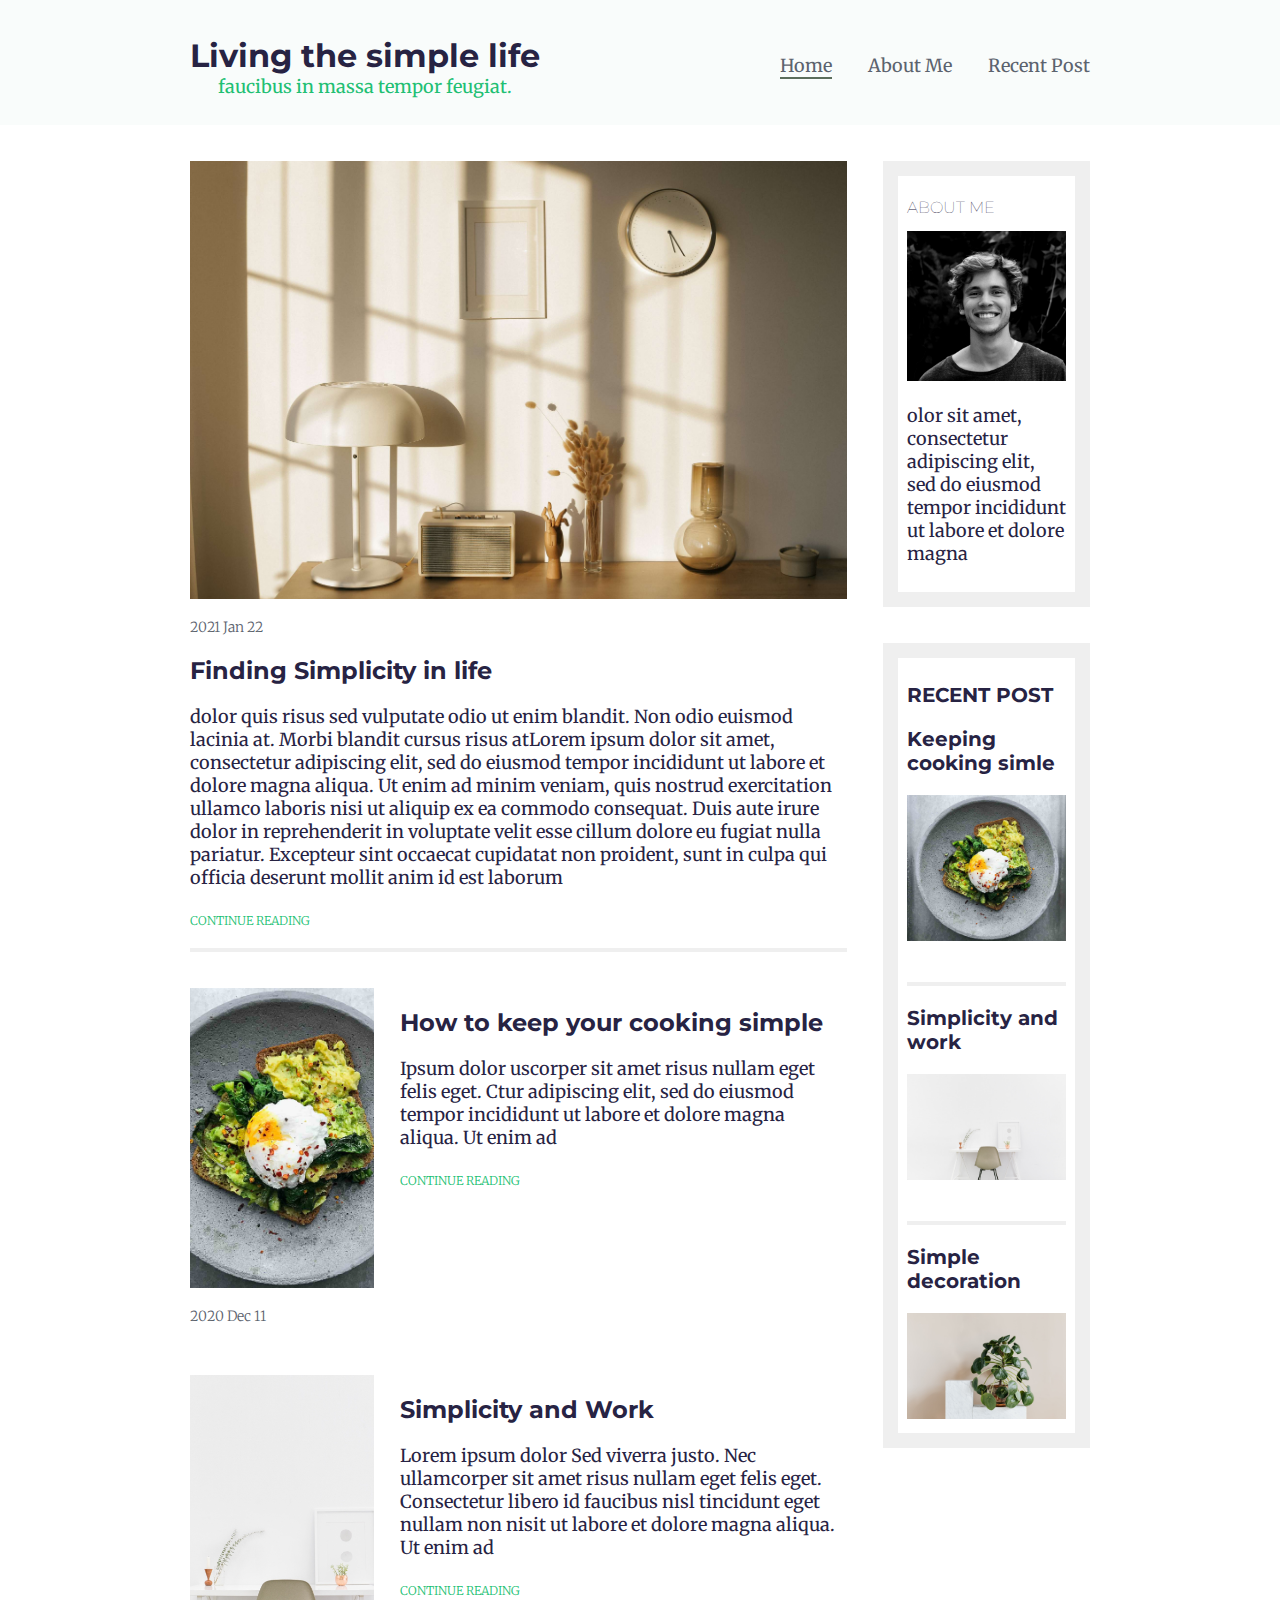
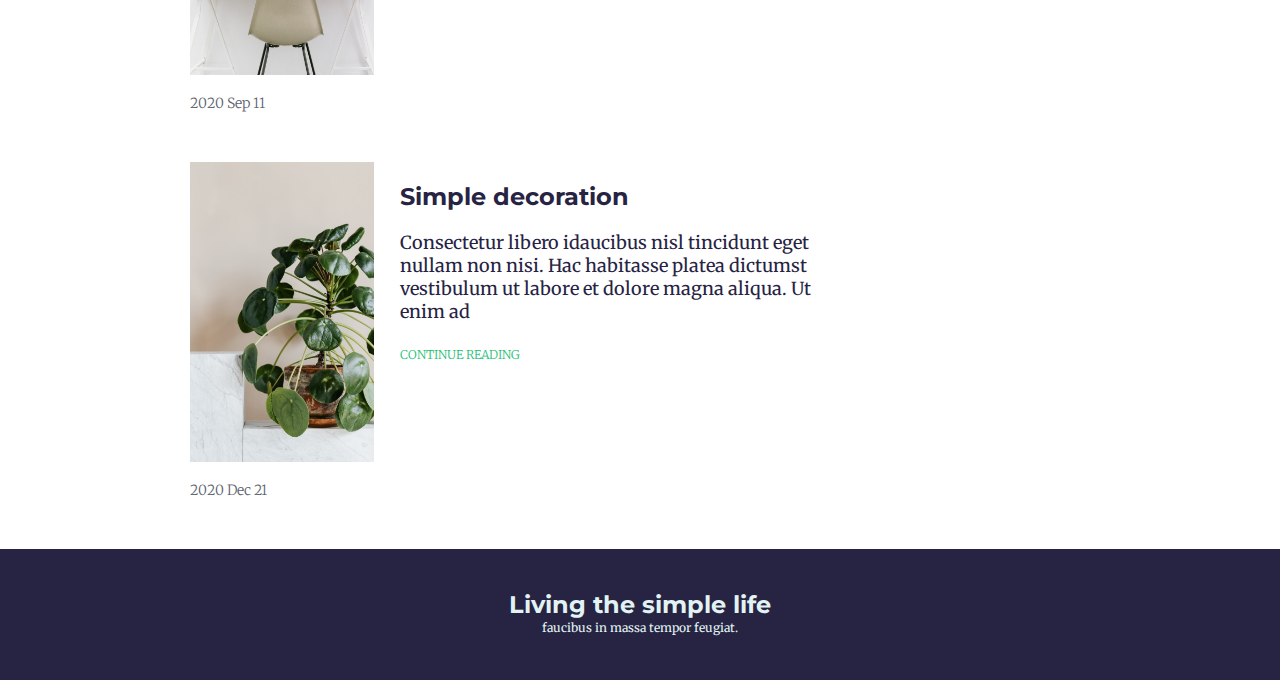
<file: index.html>
<!DOCTYPE html>
<html lang="en" dir="ltr">
  <head>
    <meta charset="utf-8">
    <meta name="viewport" content="width=device-width intial-scale=1">
    <link rel="stylesheet" href="stylesheet.css">
    <!-- google fonts -->
    <link rel="preconnect" href="https://fonts.gstatic.com">
    <link href="https://fonts.googleapis.com/css2?family=Lora:wght@700&family=Merriweather&family=Montserrat&display=swap" rel="stylesheet">
    <title>Blog page</title>
  </head>
  <body>
    <header >
      <div class="container container-navbar">
      <div class="heading">
        <h1 class="slogon">Living the simple life</h1>
        <p class="subtitle">faucibus in massa tempor feugiat.</p>
        <nav>
      </div>
      <nav>
        <ul>
          <li class="list-item"><a class="list-link current-page" href="#">Home</a></li>
          <li class="list-item"><a class="list-link"  href="about.html">About Me</a></li>
          <li class="list-item"><a class="list-link" href="recent.html">Recent Post</a></li>
        </ul>
      </nav>
    </div><!--closing conatiner-->
  </header>

  <div class="container">
    <main class="container-main" >
      <article class="article-main">
        <div class="article-now">
          <img src="img/wall-img.jpg" alt="white-wall-image">
          <p class="article-info">2021 Jan 22</p>
          <h2 class="article-title">Finding Simplicity in life</h2>
          <p>dolor quis risus sed vulputate odio ut enim blandit. Non odio euismod lacinia at. Morbi blandit cursus risus atLorem ipsum dolor sit amet, consectetur adipiscing elit, sed do eiusmod tempor incididunt ut labore et dolore magna aliqua. Ut enim ad minim veniam, quis nostrud exercitation ullamco laboris nisi ut aliquip ex ea commodo consequat. Duis aute irure dolor in reprehenderit in voluptate velit esse cillum dolore eu fugiat nulla pariatur. Excepteur sint occaecat cupidatat non proident, sunt in culpa qui officia deserunt mollit anim id est laborum</p>
          <p><a href="#" class="read-more">CONTINUE READING</a></p>
        </div>

        <div class="recent-articles first">
            <div class="article-recent-main">
            <h2 class="article-title">How to keep your cooking simple</h2>
            <p>Ipsum dolor uscorper sit amet risus nullam eget felis eget. Ctur
               adipiscing elit, sed do eiusmod tempor incididunt ut labore et dolore magna aliqua. Ut enim ad </p>
            <p> <a href="#" class="read-more">CONTINUE READING</a></p>
          </div>
            <div class="article-recent-second">
              <img src="img/food-img.jpg" alt="food-image">
              <p class="article-info"> 2020 Dec 11</p>
            </div>
        </div>
        <div class="recent-articles ">
            <div class=" article-recent-main">
              <h2 class="article-title">Simplicity and Work</h2>
              <p>Lorem ipsum dolor Sed viverra justo. Nec ullamcorper sit amet risus nullam eget felis eget. Consectetur libero
                 id faucibus nisl tincidunt eget nullam non nisit
                  ut labore et dolore magna aliqua. Ut enim ad </p>
              <p> <a href="#" class="read-more">CONTINUE READING</a></p>
            </div>
            <div class="article-recent-second">
               <img src="img/table-img.jpg" alt="-table-image">
                <p class="article-info"> 2020 Sep 11</p>
              </div>

        </div>
        <div class="recent-articles">
          <div class=" article-recent-main">
            <h2 class="article-title">Simple decoration</h2>
            <p> Consectetur libero idaucibus nisl tincidunt eget nullam non nisi. Hac habitasse platea dictumst vestibulum
               ut labore et dolore magna aliqua. Ut enim ad </p>
            <p> <a href="#" class="read-more">CONTINUE READING</a></p>
          </div>
          <div class="article-recent-second">
            <img src="img/pot-img.jpg" alt="pot-image">
             <p class="article-info"> 2020 Dec 21</p>
          </div>
        </div>
      </article>
      <aside class="widget-main">
        <div class="widget-about-me">
            <h2 class="widget-title">ABOUT ME</h2>
          <img class="widget-profile-img" src="img/profile.jpg" alt="profile-image">
          <p>olor sit amet, consectetur adipiscing elit, sed do eiusmod tempor incididunt ut labore et dolore magna</p>
        </div>
        <div class="widget-recent-post">
          <h2 class="widget-recent-title">RECENT POST</h2>
          <div class="widget-recent-post-first">
            <h3 class="widget-recent-title">Keeping cooking simle</h3>
            <img src="img/food-img.jpg" alt="food-image">
          </div>
          <div class="widget-recent-post-second">
            <h3 class="widget-recent-title">Simplicity and work</h3>
            <img src="img/table-img.jpg" alt="table-image">
          </div>
          <div class="widget-main-third">
            <h3 class="widget-recent-title">Simple decoration</h3>
            <img src="img/pot-img.jpg" alt="pot-image">
          </div>
        </div>
      </aside>
    </main>

  </div>
  <div class="footer">
    <footer>
        <h1 class="slogon-footer">Living the simple life</h1>
        <p class="subtitle-footer">faucibus in massa tempor feugiat.</p>
    </footer>
  </div>
  </body>
</html>
</file>
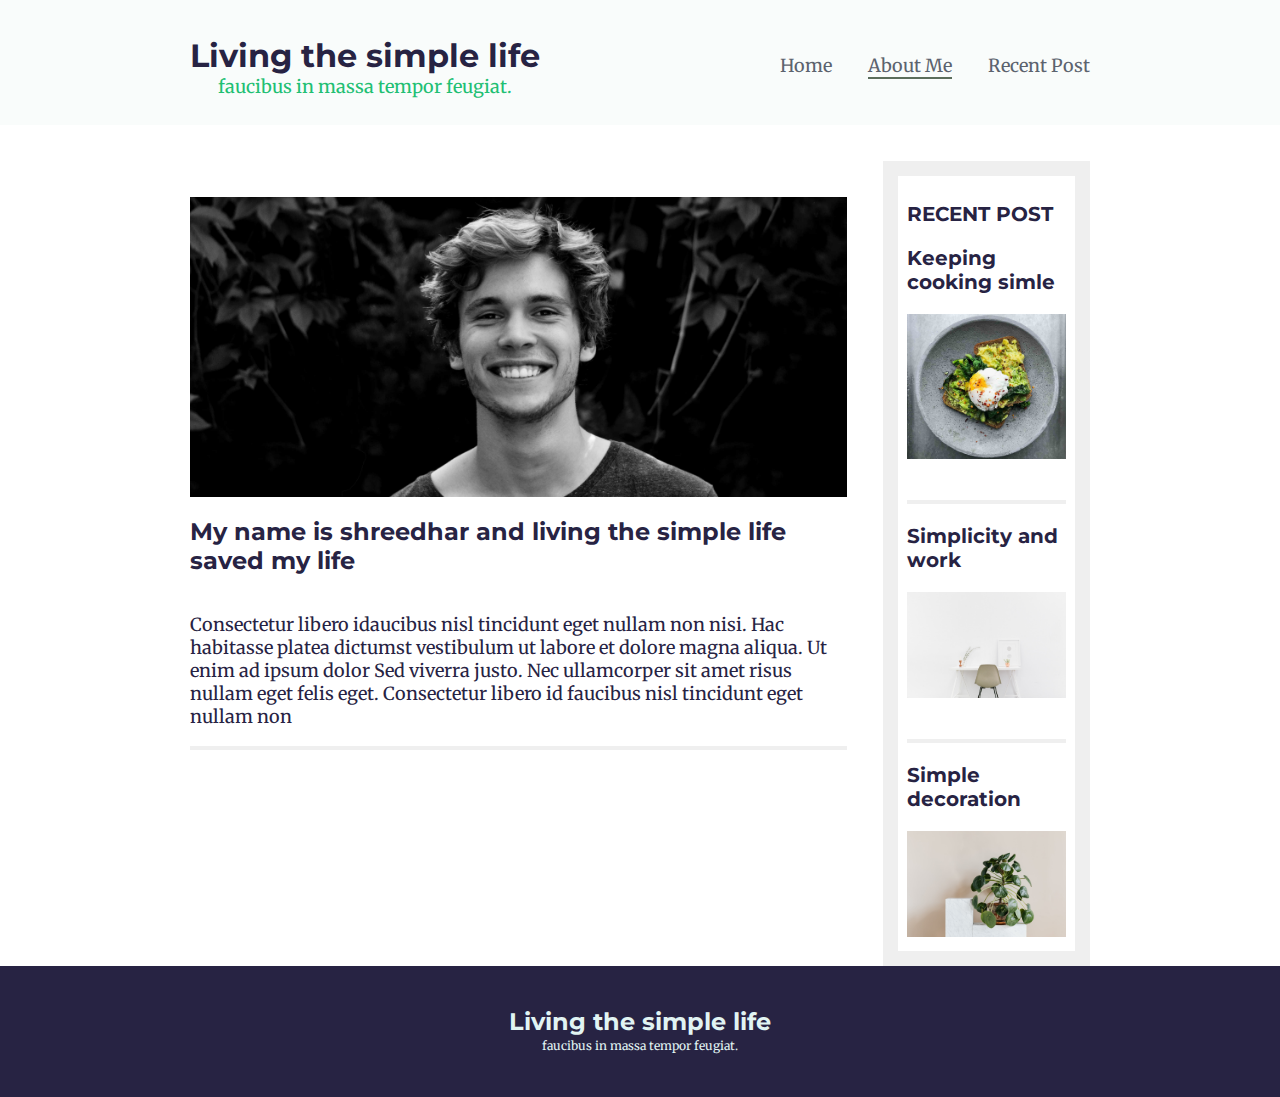
<file: about.html>
<!DOCTYPE html>
<html lang="en" dir="ltr">
  <head>
    <meta charset="utf-8">
    <meta name="viewport" content="width=device-width intial-scale=1">
    <link rel="stylesheet" href="stylesheet.css">
    <!-- google fonts -->
    <link rel="preconnect" href="https://fonts.gstatic.com">
    <link href="https://fonts.googleapis.com/css2?family=Lora:wght@700&family=Merriweather&family=Montserrat&display=swap" rel="stylesheet">
    <title>Blog page</title>
  </head>
  <body>
    <header >
      <div class="container container-navbar">
      <div class="heading">
        <h1 class="slogon">Living the simple life</h1>
        <p class="subtitle">faucibus in massa tempor feugiat.</p>
        <nav>
      </div>
      <nav>
        <ul>
          <li class="list-item"><a class="list-link" href="index.html">Home</a></li>
          <li class="list-item"><a class="list-link current-page"  href="#">About Me</a></li>
          <li class="list-item"><a class="list-link" href="recent.html">Recent Post</a></li>
        </ul>
      </nav>
    </div><!--closing conatiner-->
  </header>
  <div class="container">
    <main class="container-main" >
      <article class="article-main about-me-main">
        <div class="recent-articles">
          <div class=" article-now about-me">
            <h2 class="article-title">My name is shreedhar and living the simple life saved my life</h2>
            <p class="about-me-pargraph"> Consectetur libero idaucibus nisl tincidunt eget nullam non nisi. Hac habitasse platea dictumst vestibulum
               ut labore et dolore magna aliqua. Ut enim ad ipsum dolor Sed viverra justo. Nec ullamcorper sit amet risus nullam eget felis eget. Consectetur libero
                  id faucibus nisl tincidunt eget nullam non</p>
              <img class="profile-img" src="img/profile.jpg" alt="profile-image">
          </div>
        </div>
      </article>
      <aside class="widget-main">
        <div class="widget-recent-post">
          <h2 class="widget-recent-title">RECENT POST</h2>
          <div class="widget-recent-post-first">
            <h3 class="widget-recent-title">Keeping cooking simle</h3>
            <img src="img/food-img.jpg" alt="food-image">
          </div>
          <div class="widget-recent-post-second">
            <h3 class="widget-recent-title">Simplicity and work</h3>
            <img src="img/table-img.jpg" alt="table-image">
          </div>
          <div class="widget-main-third">
            <h3 class="widget-recent-title">Simple decoration</h3>
            <img src="img/pot-img.jpg" alt="pot-image">
          </div>
        </div>
      </aside>
    </main>

  </div>
  <div class="footer">
    <footer>
        <h1 class="slogon-footer">Living the simple life</h1>
        <p class="subtitle-footer">faucibus in massa tempor feugiat.</p>
    </footer>
  </div>
  </body>
</html>
</file>
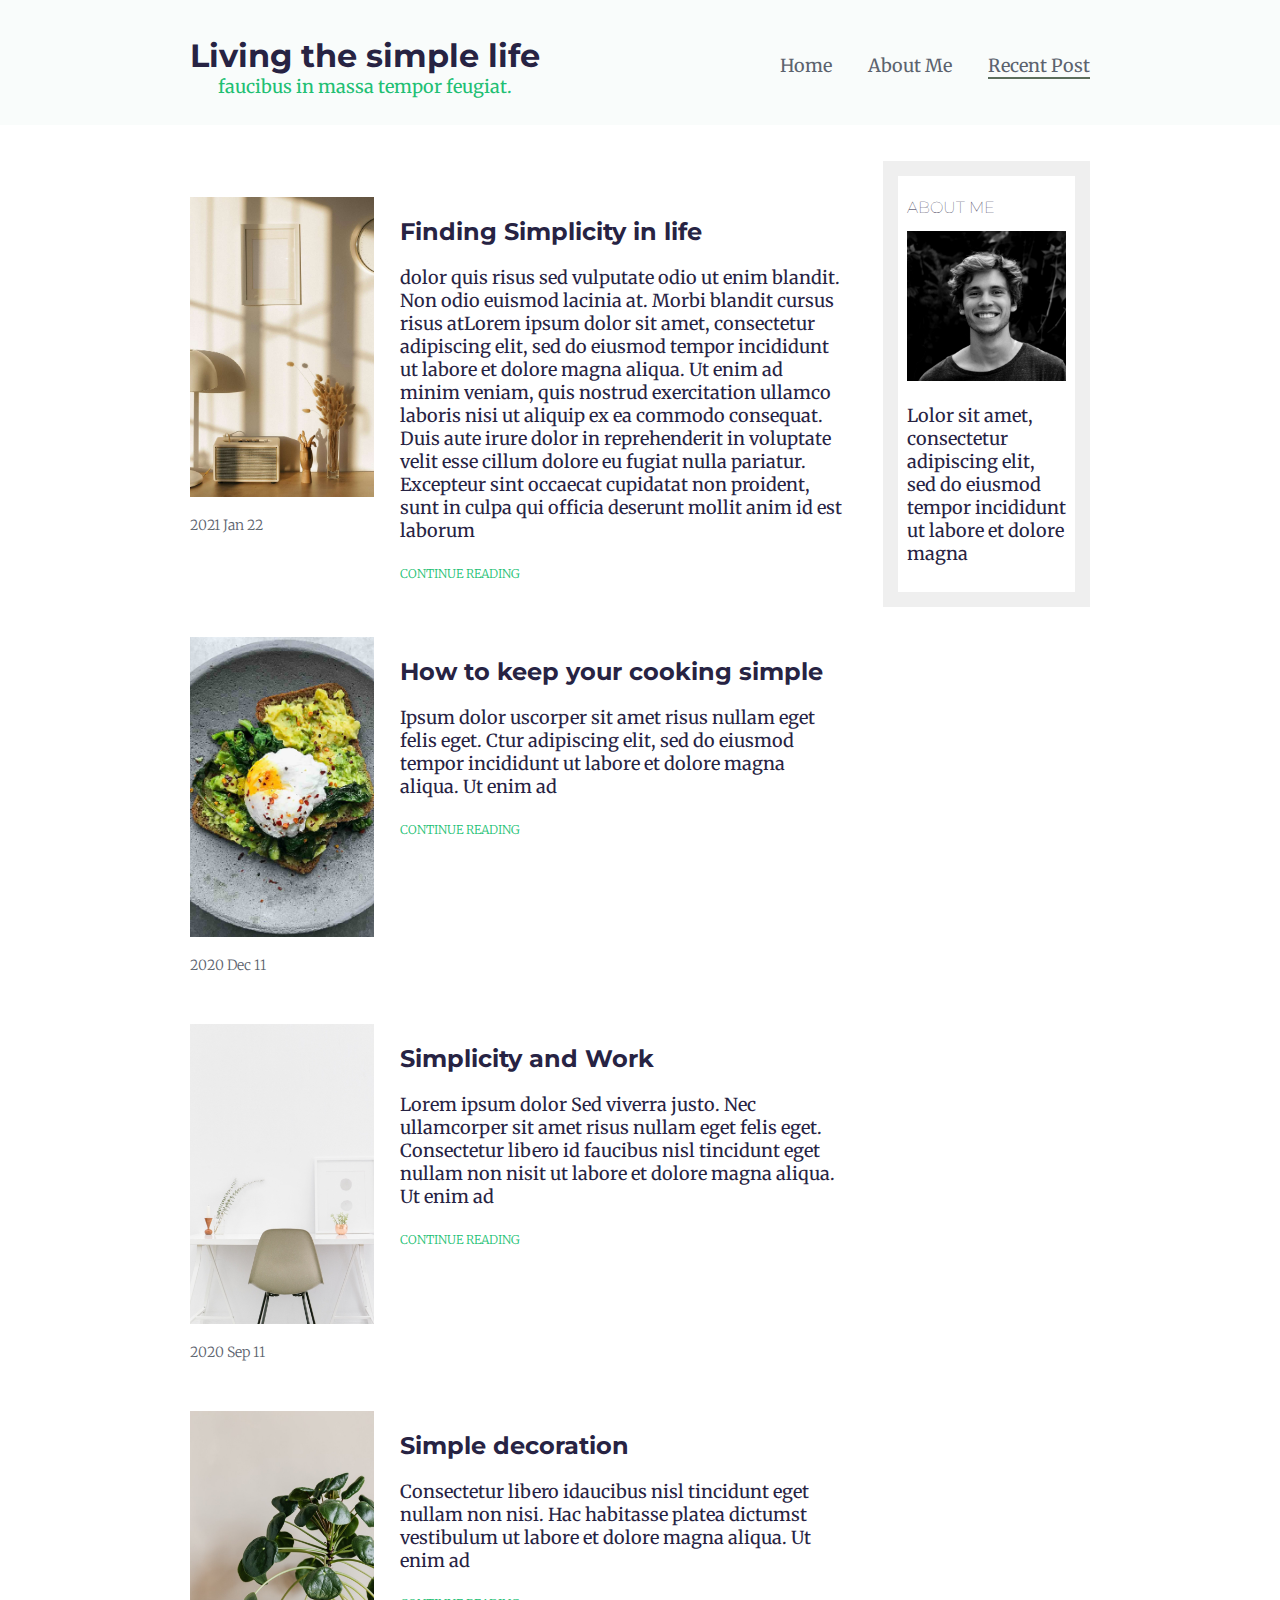
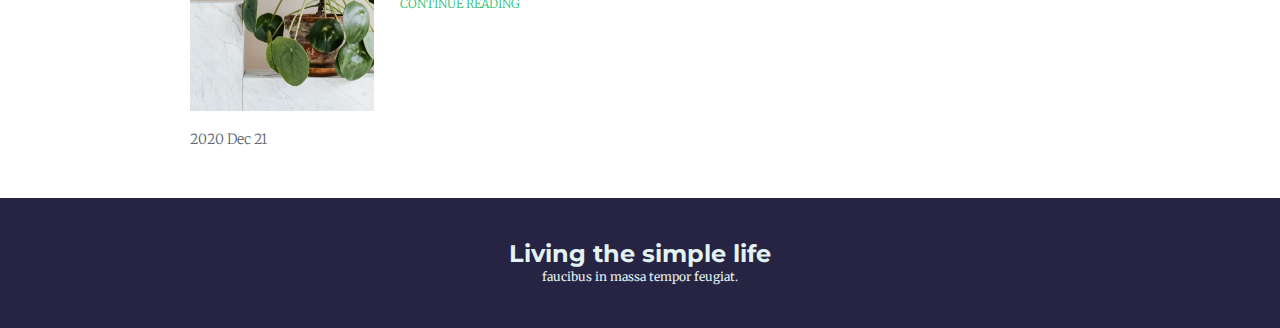
<file: recent.html>
<!DOCTYPE html>
<html lang="en" dir="ltr">
  <head>
    <meta charset="utf-8">
    <meta name="viewport" content="width=device-width intial-scale=1">
    <link rel="stylesheet" href="stylesheet.css">
    <!-- google fonts -->
    <link rel="preconnect" href="https://fonts.gstatic.com">
    <link href="https://fonts.googleapis.com/css2?family=Lora:wght@700&family=Merriweather&family=Montserrat&display=swap" rel="stylesheet">
    <title>Blog page</title>
  </head>
  <body>
    <header >
      <div class="container container-navbar">
      <div class="heading">
        <h1 class="slogon">Living the simple life</h1>
        <p class="subtitle">faucibus in massa tempor feugiat.</p>
        <nav>
      </div>
      <nav>
        <ul>
          <li class="list-item"><a class="list-link " href="index.html">Home</a></li>
          <li class="list-item"><a class="list-link"  href="about.html">About Me</a></li>
          <li class="list-item"><a class="list-link current-page" href="#">Recent Post</a></li>
        </ul>
      </nav>
    </div><!--closing conatiner-->
  </header>

  <div class="container">
    <main class="container-main" >
      <article class="article-main">
        <div class="recent-articles">
          <div class="article-recent-main">
            <h2 class="article-title">Finding Simplicity in life</h2>
            <p>dolor quis risus sed vulputate odio ut enim blandit. Non odio euismod lacinia at. Morbi blandit cursus risus atLorem ipsum dolor sit amet, consectetur adipiscing elit, sed do eiusmod tempor incididunt ut labore et dolore magna aliqua. Ut enim ad minim veniam, quis nostrud exercitation ullamco laboris nisi ut aliquip ex ea commodo consequat. Duis aute irure dolor in reprehenderit in voluptate velit esse cillum dolore eu fugiat nulla pariatur. Excepteur sint occaecat cupidatat non proident, sunt in culpa qui officia deserunt mollit anim id est laborum</p>
            <p><a href="#" class="read-more">CONTINUE READING</a></p>
          </div>
          <div class="article-recent-second">
            <img src="img/wall-img.jpg" alt="white-wall-image">
            <p class="article-info">2021 Jan 22</p>
        </div>
      </div>

        <div class="recent-articles">
            <div class="article-recent-main">
            <h2 class="article-title">How to keep your cooking simple</h2>
            <p>Ipsum dolor uscorper sit amet risus nullam eget felis eget. Ctur
               adipiscing elit, sed do eiusmod tempor incididunt ut labore et dolore magna aliqua. Ut enim ad </p>
            <p> <a href="#" class="read-more">CONTINUE READING</a></p>
          </div>
            <div class="article-recent-second">
              <img src="img/food-img.jpg" alt="food-image">
              <p class="article-info"> 2020 Dec 11</p>
            </div>
        </div>
        <div class="recent-articles ">
            <div class=" article-recent-main">
              <h2 class="article-title">Simplicity and Work</h2>
              <p>Lorem ipsum dolor Sed viverra justo. Nec ullamcorper sit amet risus nullam eget felis eget. Consectetur libero
                 id faucibus nisl tincidunt eget nullam non nisit
                  ut labore et dolore magna aliqua. Ut enim ad </p>
              <p> <a href="#" class="read-more">CONTINUE READING</a></p>
            </div>
            <div class="article-recent-second">
               <img src="img/table-img.jpg" alt="-table-image">
                <p class="article-info"> 2020 Sep 11</p>
              </div>

        </div>
        <div class="recent-articles">
          <div class=" article-recent-main">
            <h2 class="article-title">Simple decoration</h2>
            <p> Consectetur libero idaucibus nisl tincidunt eget nullam non nisi. Hac habitasse platea dictumst vestibulum
               ut labore et dolore magna aliqua. Ut enim ad </p>
            <p> <a href="#" class="read-more">CONTINUE READING</a></p>
          </div>
          <div class="article-recent-second">
            <img src="img/pot-img.jpg" alt="pot-image">
             <p class="article-info"> 2020 Dec 21</p>
          </div>
        </div>
      </article>
      <aside class="widget-main">
        <div class="widget-about-me">
            <h2 class="widget-title">ABOUT ME</h2>
          <img class="widget-profile-img" src="img/profile.jpg" alt="profile-image">
          <p>Lolor sit amet, consectetur adipiscing elit, sed do eiusmod tempor incididunt ut labore et dolore magna</p>
        </div>
      </aside>
    </main>

  </div>
  <div class="footer">
    <footer>
        <h1 class="slogon-footer">Living the simple life</h1>
        <p class="subtitle-footer">faucibus in massa tempor feugiat.</p>
    </footer>
  </div>
  </body>
</html>
</file>
<file: stylesheet.css>
html{
  padding: 0;
  margin: 0;
}
body {
  margin: 0;
  padding: 0;
  font-size: 1.125rem;
  font-family: 'Merriweather', serif;

}
img{
  width:100%;
}
/* =================================
================typograpy============ */

h1,h2,h3,h4{
  font-family: 'Montserrat', sans-serif;
}

h1{
  font-size: 2rem;
}
h2{
  padding-top: 0;
  font-size: 1.5rem;
}
.widget-title{
  font-size: 1rem;
  font-weight: lighter;
}
.widget-recent-title{
  font-size:1.25rem;
}
.read-more,
.article-info  {
  font-size: 0.875rem;
  font-weight: 300;
}
.read-more{
  font-size: 0.75rem;
}
.slogon-footer{
  font-size: 1.5rem;
}
.subtitle-footer{
  font-size: .75rem;
}
/******main*********/
header {
  text-align: center;
  padding-bottom: 1.5em;
  margin-bottom: 2em;
  background-color: #f9fcfb;
}
footer{
  text-align: center;
  color:#e1f4f3;
  background-color: #272343;
  line-height:.4em;
  padding:2em;
}
/* navigation sction */

.container{
  margin: 0 auto;
  max-width: 900px;
  width:90%;
}
.container-navbar {
  padding-top: 2em;
  display: flex;
  justify-content: space-between;
}
.slogon{
  text-align: center;
  color: #272343;
  margin: 0 auto;
}
.subtitle{
  margin: 0 auto;
  color: #21bf73;
}
nav ul {
  list-style: none;
  padding: 0;
  display: flex;
  justify-content: center;
}
.list-item {
  margin-left:2em;
}
.list-link {
  text-decoration: none;
  color:#5c636e;
}
.current-page {
  border-bottom: 2px solid #5b6d5b;
}
.list-link:hover,
.list-link:focus {
   color:#f0a500 ;
}

@media (max-width:700px) {

  .container-navbar {
    flex-direction: column;
  }
   nav ul {
     padding-left: 0;
     flex-direction: column;
   }
   nav li {
     padding:0.5em;
   }
   .list-item {
     padding-left: 0;
   }
}

/*=======================
   main body section
 ======================*/
.article-main{
  margin-bottom: 2em;
}
.article-now {
  border-bottom: 4px solid #f9fcfb;
}
.read-more{
  color:#21bf73;
  text-decoration: none;
}
.read-more:hover{
  color:black;
}
.article-info {
  text-align: right;
  color:#5c636e;
}
.recent-articles {
  display: flex;
  flex-direction:column-reverse;
}

/* about me section */
.about-me {
  display:flex;
  flex-direction: column-reverse;
}
.profile-img{

  order: 3;
}
.article-title{
  order: 2;
}
.about-me-pargraph{
  order:1;
}

.widget-profile-img{
  height:300px;
  object-fit: cover;
}
@media (min-width:700px) {
      .container-main {
        color:#272343;
        margin-top: 2em;
        display: flex;
        justify-content: space-between;
      }
      .article-main {
        width:73%;
      }
      .widget-main {
        width:23%;
        min-width: 100;
      }
      /* widget-section */
       .widget-about-me ,
       .widget-recent-post {
        border:15px solid #efefef;
        padding: .5em;
      }
      .widget-about-me {
        margin-bottom: 2em;
      }
      .widget-recent-post-first,
      .widget-recent-post-second {
        padding-bottom: 2em;
        border-bottom:  4px solid #efefef;
      }
      /* article-section */
       .article-now {
        border-bottom: 4px solid #efefef;
      }
      .article-recent-main{
        width: 68%;
      }
      .article-recent-second{
        width: 28%;
      }
      .recent-articles{
        flex-direction:row-reverse;
        justify-content: space-between;
        padding-top:2em;
      }
      .article-info {
        text-align:left;
      }
      .recent-articles img {
        height: 300px;
        object-fit: cover;
      }
      .widget-profile-img {
        height:150px;
        object-fit: cover;
      }


  }
</file>
